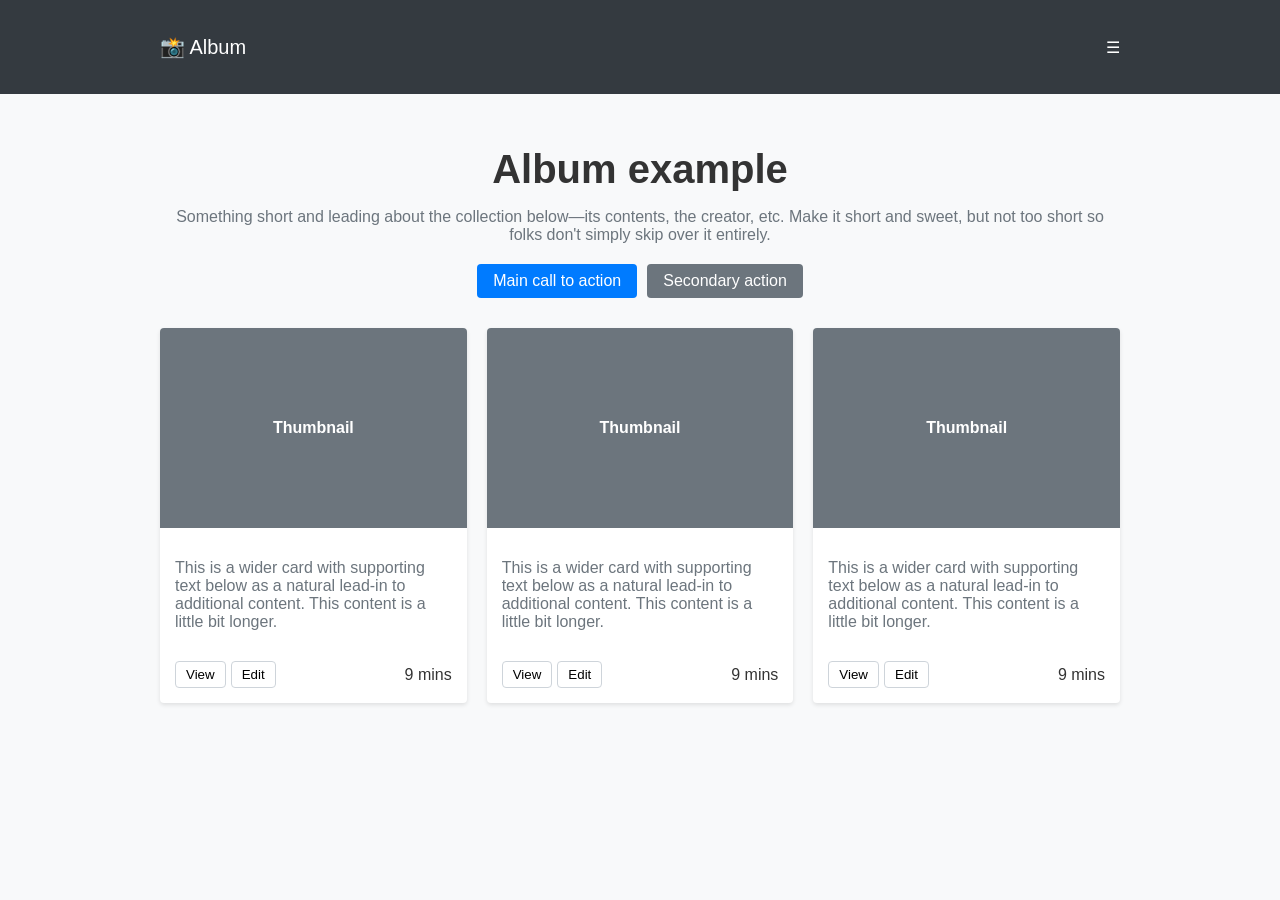
<file: index.html>
<!DOCTYPE html>
<html lang="en">
<head>
    <meta charset="UTF-8">
    <meta name="viewport" content="width=device-width, initial-scale=1.0">
    <title>Album Example</title>
    <style>
        body {
            font-family: sans-serif;
            margin: 0;
            padding: 0;
            background-color: #f8f9fa; /* Light gray background */
            color: #333;
        }

        .container {
            max-width: 960px;
            margin: 0 auto;
            padding: 20px;
        }

        /* Header */
        .header {
            background-color: #343a40; /* Dark gray header */
            color: white;
            padding: 15px 0;
        }

        .header-content {
            display: flex;
            justify-content: space-between;
            align-items: center;
        }

        .header-title {
            font-size: 1.25rem;
        }

        .header-menu {
            cursor: pointer;
        }

        /* Main Content */
        .album-header {
            text-align: center;
            margin-bottom: 30px;
        }

        .album-title {
            font-size: 2.5rem;
            margin-bottom: 10px;
        }

        .album-description {
            color: #6c757d; /* Gray text */
            margin-bottom: 20px;
        }

        .album-buttons {
            display: flex;
            justify-content: center;
            gap: 10px;
            margin-bottom: 30px;
        }

        .btn {
            padding: 8px 16px;
            border: none;
            border-radius: 4px;
            cursor: pointer;
            font-size: 1rem;
        }

        .btn-primary {
            background-color: #007bff; /* Blue button */
            color: white;
        }

        .btn-secondary {
            background-color: #6c757d; /* Gray button */
            color: white;
        }

        /* Card Grid */
        .card-grid {
            display: flex;
            gap: 20px;
        }

        .card {
            background-color: white;
            border-radius: 4px;
            box-shadow: 0 2px 4px rgba(0, 0, 0, 0.1);
            overflow: hidden;
            flex: 1; /* Distribute space evenly */
        }

        .card-thumbnail {
            background-color: #6c757d; /* Gray placeholder */
            height: 200px;
            display: flex;
            justify-content: center;
            align-items: center;
            color: white;
            font-weight: bold;
        }

        .card-body {
            padding: 15px;
        }

        .card-text {
            color: #6c757d;
            margin-bottom: 15px;
        }

        .card-footer {
            display: flex;
            justify-content: space-between;
            align-items: center;
            padding: 0 15px 15px 15px;
        }

        .card-buttons {
            display: flex;
            gap: 5px;
        }

        .card-buttons button {
            padding: 5px 10px;
            border: 1px solid #ced4da; /* Light gray border */
            border-radius: 4px;
            background-color: white;
            cursor: pointer;
        }

        /* Responsive Design */
        @media (max-width: 768px) {
            .card-grid {
                flex-direction: column;
            }
        }
    </style>
</head>
<body>

    <header class="header">
        <div class="container header-content">
            <div class="header-title">
                📸 Album
            </div>
            <div class="header-menu">
                ☰
            </div>
        </div>
    </header>

    <main class="container">
        <section class="album-header">
            <h1 class="album-title">Album example</h1>
            <p class="album-description">
                Something short and leading about the collection below—its contents, the creator, etc. Make it short and sweet, but not too short so folks don't simply skip over it entirely.
            </p>
            <div class="album-buttons">
                <button class="btn btn-primary">Main call to action</button>
                <button class="btn btn-secondary">Secondary action</button>
            </div>
        </section>

        <section class="card-grid">
            <div class="card">
                <div class="card-thumbnail">
                    Thumbnail
                </div>
                <div class="card-body">
                    <p class="card-text">This is a wider card with supporting text below as a natural lead-in to additional content. This content is a little bit longer.</p>
                </div>
                <div class="card-footer">
                    <div class="card-buttons">
                        <button>View</button>
                        <button>Edit</button>
                    </div>
                    <div class="card-time">9 mins</div>
                </div>
            </div>

            <div class="card">
                <div class="card-thumbnail">
                    Thumbnail
                </div>
                <div class="card-body">
                    <p class="card-text">This is a wider card with supporting text below as a natural lead-in to additional content. This content is a little bit longer.</p>
                </div>
                <div class="card-footer">
                    <div class="card-buttons">
                        <button>View</button>
                        <button>Edit</button>
                    </div>
                    <div class="card-time">9 mins</div>
                </div>
            </div>

            <div class="card">
                <div class="card-thumbnail">
                    Thumbnail
                </div>
                <div class="card-body">
                    <p class="card-text">This is a wider card with supporting text below as a natural lead-in to additional content. This content is a little bit longer.</p>
                </div>
                <div class="card-footer">
                    <div class="card-buttons">
                        <button>View</button>
                        <button>Edit</button>
                    </div>
                    <div class="card-time">9 mins</div>
                </div>
            </div>
        </section>
    </main>

</body>
</html>
</file>
